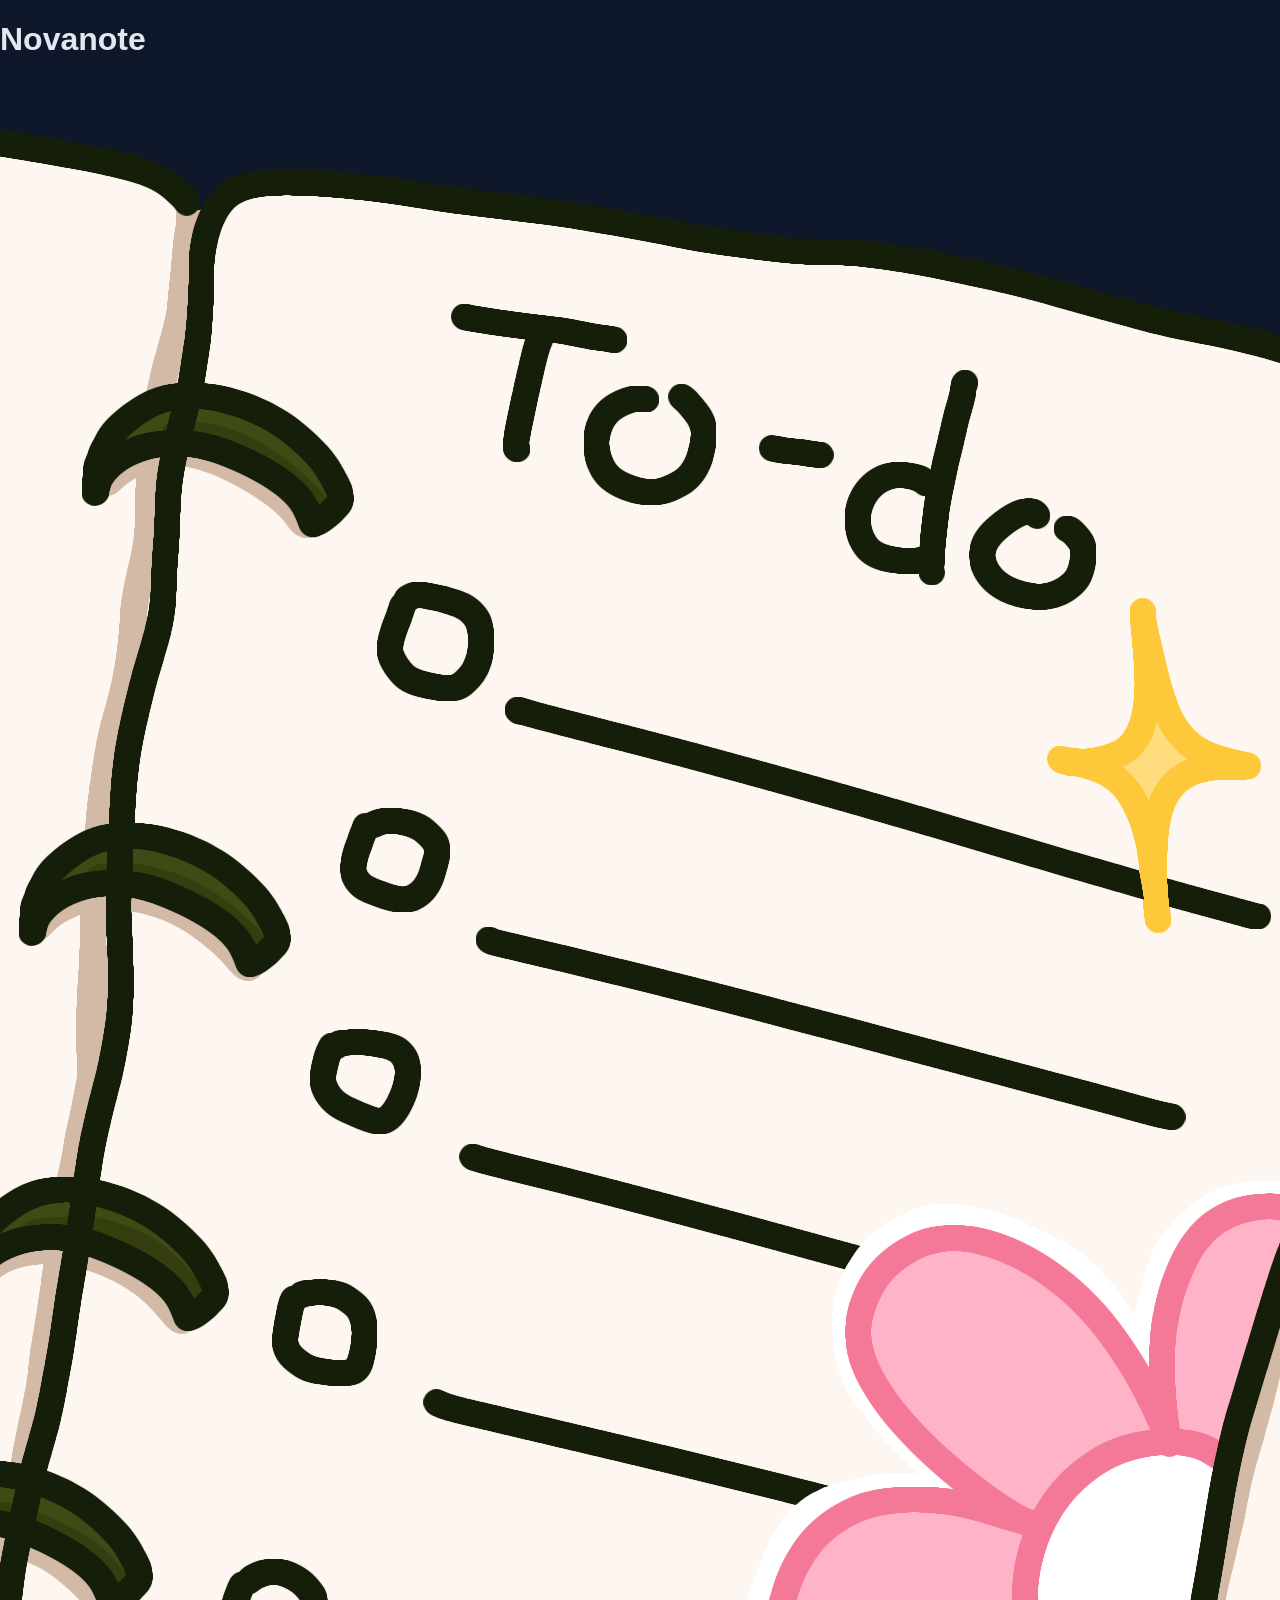
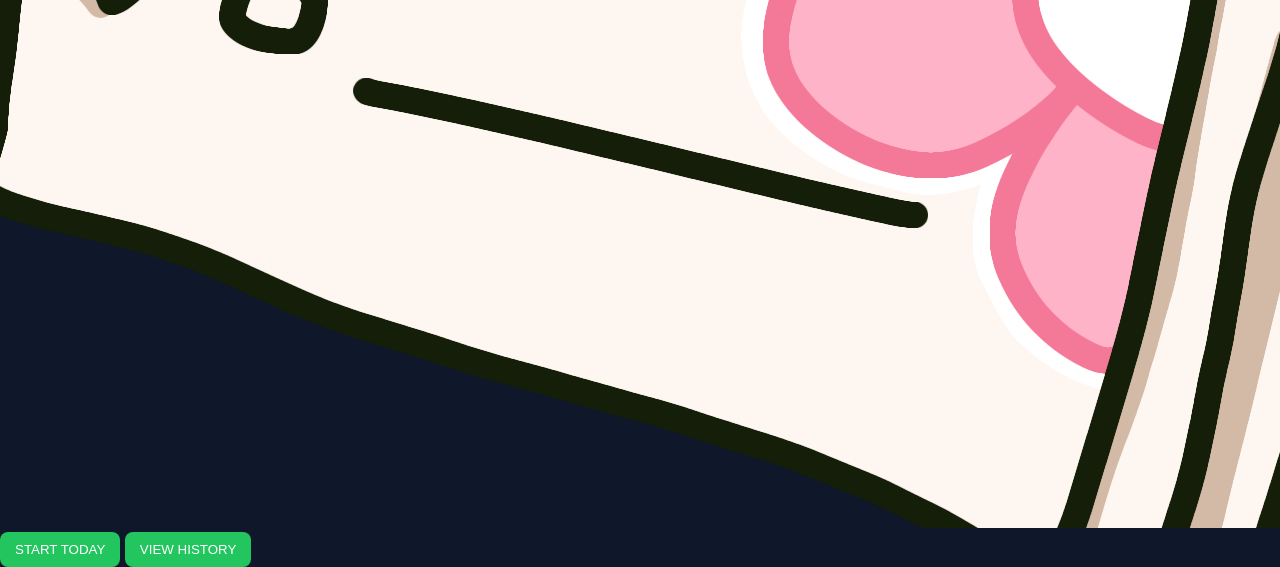
<file: Novanote/index.html>
<!DOCTYPE html>
<html lang="en">
<head>
    <meta charset="UTF-8">
    <meta name="viewport" content="width=device-width, initial-scale=1.0">
    <link rel="stylesheet" href="styles.css">
    <title>Novanote</title>
</head>
<body>
    <div class="mainDiv">
        <h1>Novanote</h1>
        <div class="center-image">
            <img src="./assets/menu.png" alt="Center image">
        </div>
        <div class="home-buttons">
            <button id="start-btn">START TODAY</button>
            <button id="history-btn">VIEW HISTORY</button>
        </div>
    </div>

    <script>
        document.getElementById("start-btn").addEventListener("click", () => {
            window.electronAPI.loadPage("dashboard.html");
        });
        document.getElementById("history-btn").addEventListener("click", () => {
            window.electronAPI.loadPage("history.html");
        });
    </script>
</body>
</html>
</file>
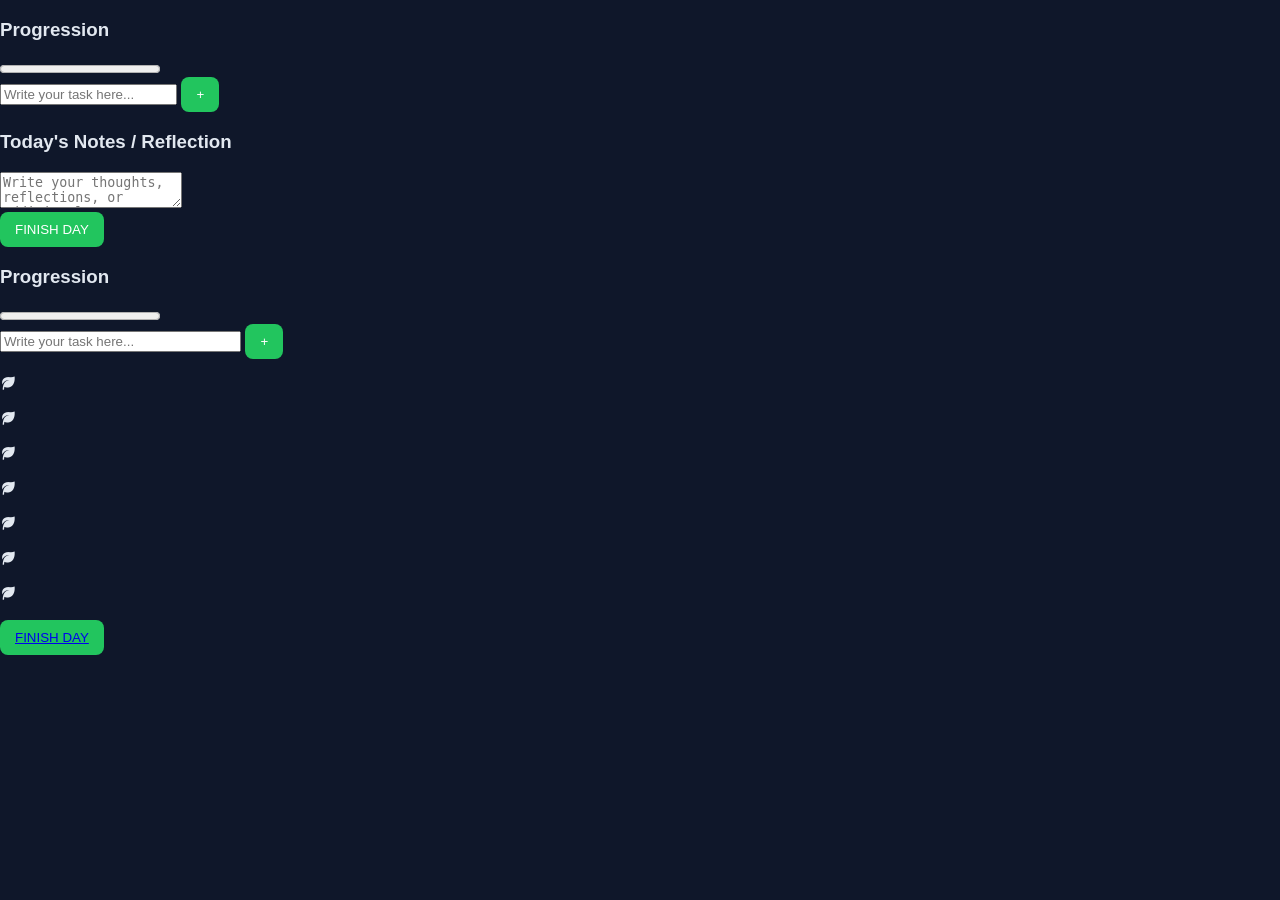
<file: Novanote/dashboard.html>
<!DOCTYPE html>
<html lang="en">
<head>
    <meta charset="UTF-8">
    <meta name="viewport" content="width=device-width, initial-scale=1.0">
    <link href='https://unpkg.com/boxicons@2.1.4/css/boxicons.min.css' rel='stylesheet'>
    <link rel="stylesheet" href="styles.css">
    <title>Novanote</title>
</head>
<body>
    <div class="dashDiv">
        <div class="top-section">
            <div class="datetime">
                <span id="day"></span>
                <span id="number"></span>
                <span id="month"></span>
            </div>

            <div class="right-section">
                <div class="progression">
                    <h3>Progression</h3>
                    <progress id="progress-bar" value="0" max="100"></progress>
                </div>

                <div class="add-task">
                    <input id="write-task" type="text" placeholder="Write your task here...">
                    <button id="add-btn">+</button>
                </div>
            </div>
        </div>

        <div class="bottom-section">
            <div id="task-list"></div>
            
            <div class="daily-notes">
                <h3>Today's Notes / Reflection</h3>
                <textarea id="daily-notes" placeholder="Write your thoughts, reflections, or additional notes here..."></textarea>
            </div>
        </div>
        
        <button id="finish-btn">FINISH DAY</button>
    </div>

    <script src="dashboard.js"></script>
</body>
</html><!DOCTYPE html>
<html lang="en">

<head>
    <meta charset="UTF-8">
    <meta name="viewport" content="width=device-width, initial-scale=1.0">

    <link href='https://unpkg.com/boxicons@2.1.4/css/boxicons.min.css' rel='stylesheet'>
    <link rel="stylesheet" href="styles.css">

    <title>Novanote</title>
</head>

<body>
    <div class="dashDiv">
        <div class="top-section">
            <div class="datetime">
                <span id="day"></span>
                <span id="number"></span>
                <span id="month"></span>
            </div>

            <div class="right-section">
                <div class="progression">
                    <h3>Progression</h3>
                    <progress id="progress-bar" value="0" max="100"></progress>
                </div>

                <div class="add-task">
                    <input id="write-task" type="text" size="28" placeholder="Write your task here...">
                    <button id="add-btn">+</button>
                </div>
            </div>
        </div>

        <div class="bottom-section">
            <p id="task1">
                <i class='bx bxs-leaf'></i>
                <span id="text-task-1"></span>
            </p>

            <p id="task2">
                <i class='bx bxs-leaf'></i>
                <span id="text-task-2"></span>
            </p>

            <p id="task3">
                <i class='bx bxs-leaf'></i>
                <span id="text-task-3"></span>
            </p>

            <p id="task4">
                <i class='bx bxs-leaf'></i>
                <span id="text-task-4"></span>
            </p>

            <p id="task5">
                <i class='bx bxs-leaf'></i>
                <span id="text-task-5"></span>
            </p>

            <p id="task6">
                <i class='bx bxs-leaf'></i>
                <span id="text-task-6"></span>
            </p>

            <p id="task7">
                <i class='bx bxs-leaf'></i>
                <span id="text-task-7"></span>
            </p>
        </div>
        <button id="finish-btn"><a href ="finishday.html">FINISH DAY</a></button>
    </div>

    <script src="dashboard.js"></script>
</body>

</html>
</file>
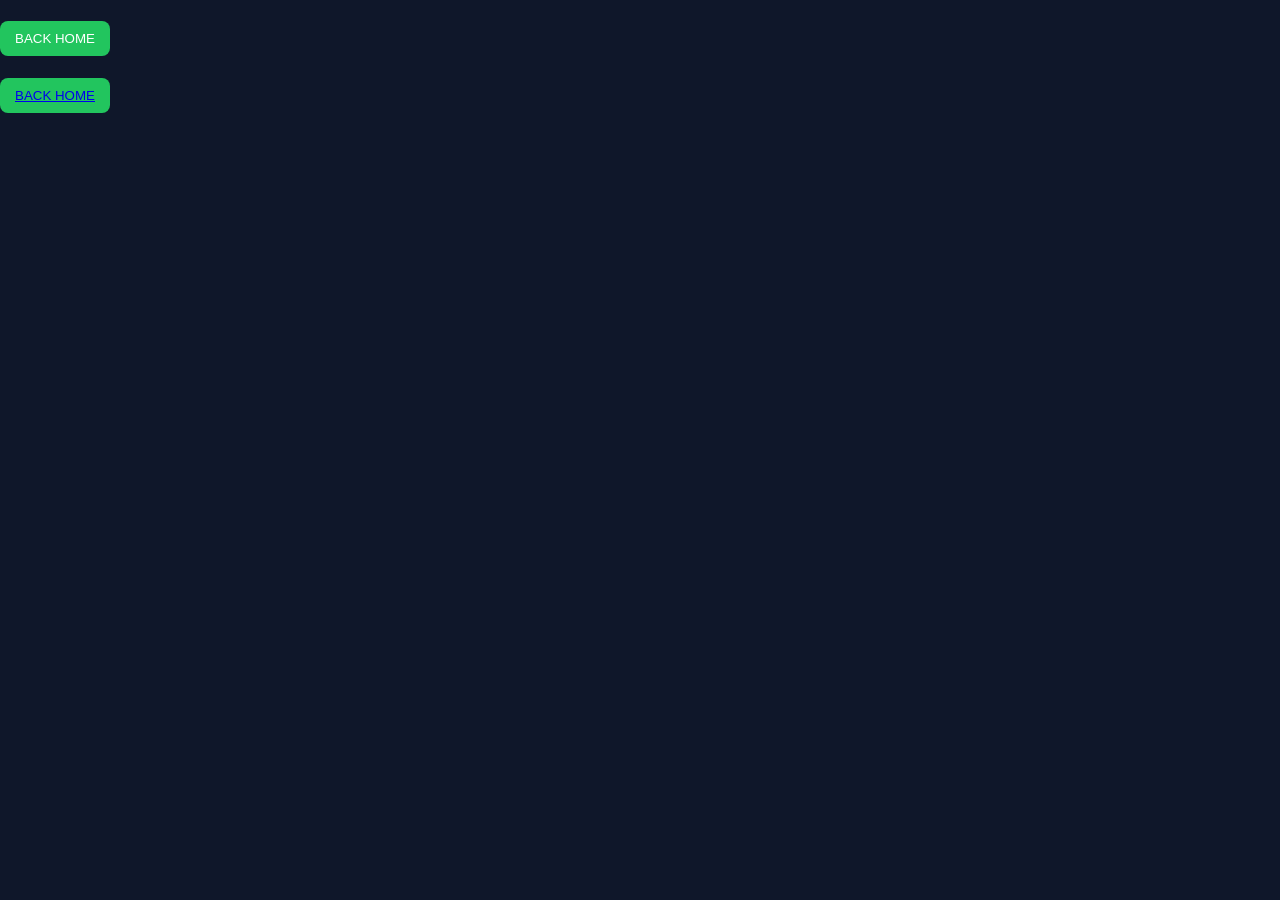
<file: Novanote/finishDay.html>
<!DOCTYPE html>
<html lang="en">
<head>
    <meta charset="UTF-8">
    <meta name="viewport" content="width=device-width, initial-scale=1.0">
    <link rel="stylesheet" href="styles.css">
    <title>Novanote</title>
</head>
<body>
    <div class="finalDiv">
        <h1 id="final-title"></h1>
        <div class="center-image">
            <div id="emoji-result" style="font-size: 120px; margin: 20px 0;"></div>
        </div>
        <span id="conclusion"></span>
        <button id="restart-btn">BACK HOME</button>
    </div>

    <script src="finishDay.js"></script>
</body>
</html><!DOCTYPE html>
<html lang="en">

<head>
    <meta charset="UTF-8">
    <meta name="viewport" content="width=device-width, initial-scale=1.0">

    <link rel="stylesheet" href="styles.css">
    <title>Novanote</title>
</head>

<body>
    <div class="finalDiv">
        <h1 id="final-title"></h1>

        <div class="center-image">
            <img src="./assets/FinishGood.png" alt="Center image" id="successTasks" hidden>
            <img src="./assets/FinishMid.png" alt="Center image" id="unsuccessTasks" hidden>
        </div>

        <span id="conclusion"></span>

        <button id="restart-btn"><a href="index.html">BACK HOME</a></button>
    </div>

    <script src="finishDay.js"></script>
</body>

</html>
</file>
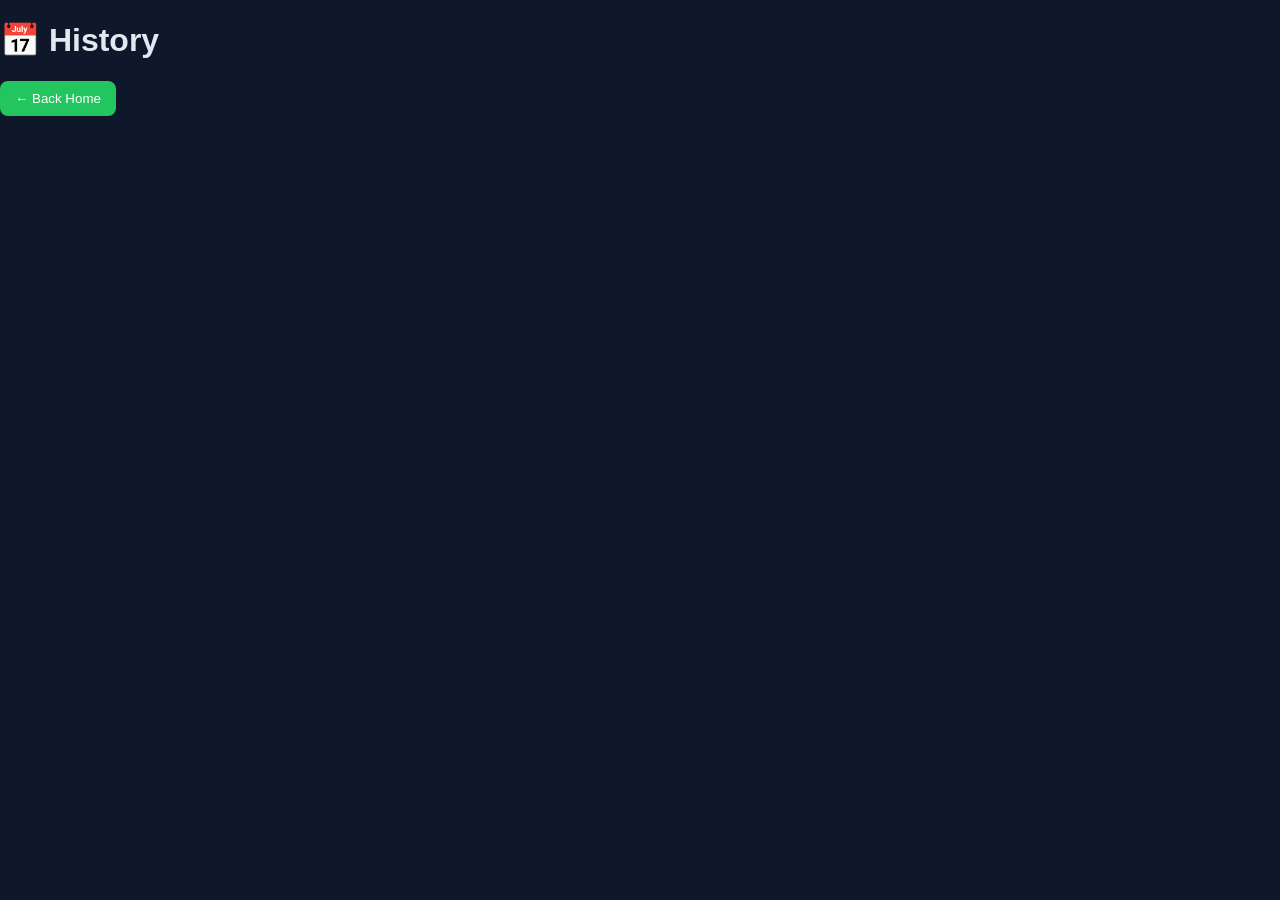
<file: Novanote/history.html>
<!DOCTYPE html>
<html lang="en">
<head>
    <meta charset="UTF-8">
    <meta name="viewport" content="width=device-width, initial-scale=1.0">
    <link rel="stylesheet" href="styles.css">
    <title>History - Novanote</title>
</head>
<body>
    <div class="history-page">
        <h1>📅 History</h1>
        <button id="back-btn">← Back Home</button>
        <div id="history-list"></div>
    </div>
    <script src="history.js"></script>
</body>
</html>
</file>
<file: Novanote/styles.css>
body {
  font-family: 'Segoe UI', sans-serif;
  background: #0f172a;
  color: #e2e8f0;
  margin: 0;
}

.container {
  max-width: 800px;
  margin: auto;
  padding: 20px;
}

button {
  background: #22c55e;
  border: none;
  padding: 10px 15px;
  color: white;
  cursor: pointer;
  border-radius: 8px;
  transition: 0.3s;
}

button:hover {
  background: #16a34a;
}

.note {
  background: #1e293b;
  padding: 15px;
  margin-top: 10px;
  border-radius: 10px;
  transition: 0.3s;
}

.note:hover {
  transform: scale(1.02);
}
</file>
